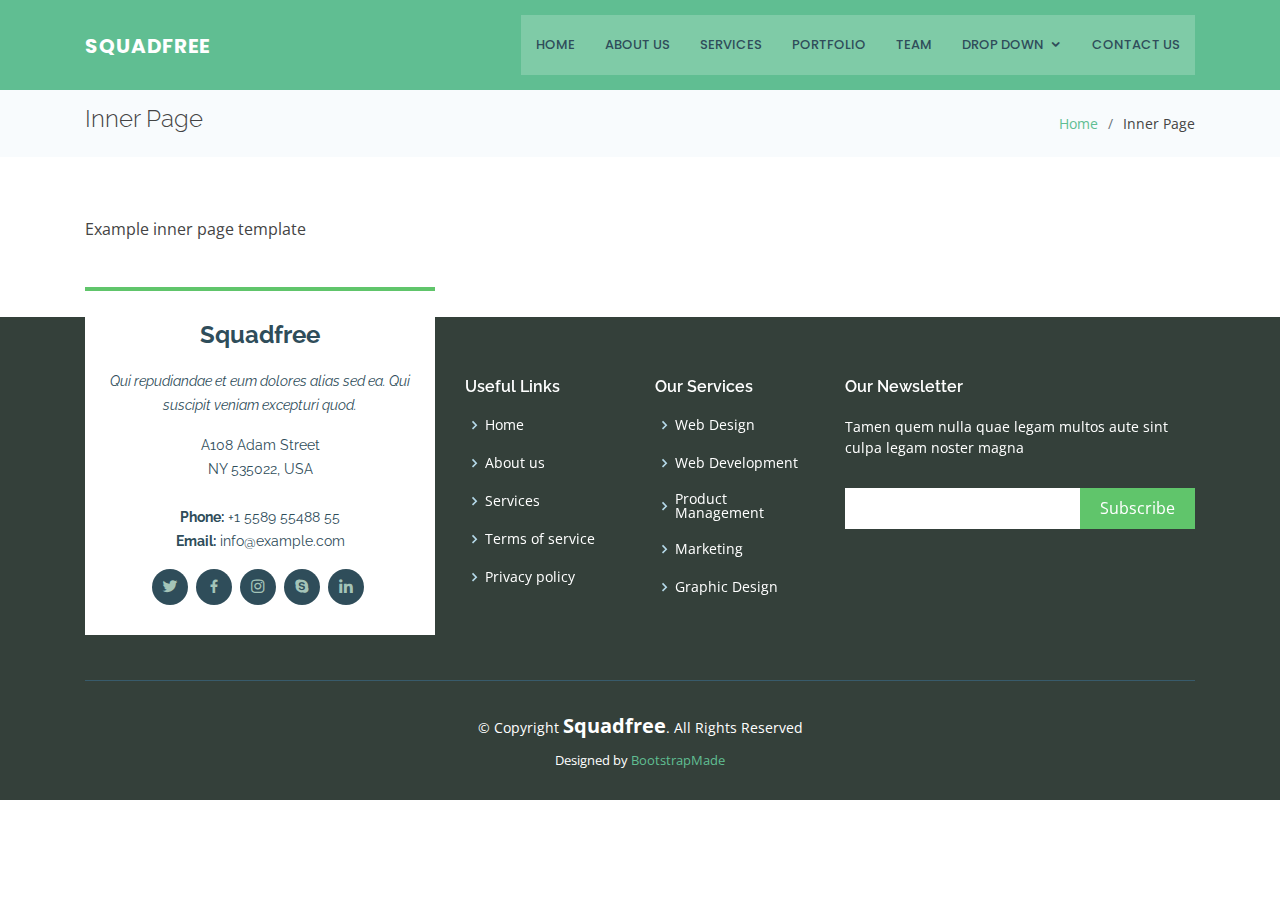
<file: inner-page.html>
<!DOCTYPE html>
<html lang="en">

<head>
  <meta charset="utf-8">
  <meta content="width=device-width, initial-scale=1.0" name="viewport">

  <title>Inner Page - Squadfree Bootstrap Template</title>
  <meta content="" name="description">
  <meta content="" name="keywords">

  <!-- Favicons -->
  <link href="assets/img/favicon.png" rel="icon">
  <link href="assets/img/apple-touch-icon.png" rel="apple-touch-icon">

  <!-- Google Fonts -->
  <link href="https://fonts.googleapis.com/css?family=Open+Sans:300,300i,400,400i,600,600i,700,700i|Raleway:300,300i,400,400i,500,500i,600,600i,700,700i|Poppins:300,300i,400,400i,500,500i,600,600i,700,700i" rel="stylesheet">

  <!-- Vendor CSS Files -->
  <link href="assets/vendor/bootstrap/css/bootstrap.min.css" rel="stylesheet">
  <link href="assets/vendor/icofont/icofont.min.css" rel="stylesheet">
  <link href="assets/vendor/boxicons/css/boxicons.min.css" rel="stylesheet">
  <link href="assets/vendor/venobox/venobox.css" rel="stylesheet">
  <link href="assets/vendor/owl.carousel/assets/owl.carousel.min.css" rel="stylesheet">
  <link href="assets/vendor/aos/aos.css" rel="stylesheet">

  <!-- Template Main CSS File -->
  <link href="assets/css/style.css" rel="stylesheet">

  <!-- =======================================================
  * Template Name: Squadfree - v2.3.0
  * Template URL: https://bootstrapmade.com/squadfree-free-bootstrap-template-creative/
  * Author: BootstrapMade.com
  * License: https://bootstrapmade.com/license/
  ======================================================== -->
</head>

<body>

  <!-- ======= Header ======= -->
  <header id="header" class="fixed-top ">
    <div class="container d-flex align-items-center">

      <div class="logo mr-auto">
        <h1 class="text-light"><a href="index.html"><span>Squadfree</span></a></h1>
        <!-- Uncomment below if you prefer to use an image logo -->
        <!-- <a href="index.html"><img src="assets/img/logo.png" alt="" class="img-fluid"></a>-->
      </div>

      <nav class="nav-menu d-none d-lg-block">
        <ul>
          <li><a href="index.html">Home</a></li>
          <li><a href="#about">About Us</a></li>
          <li><a href="#services">Services</a></li>
          <li><a href="#portfolio">Portfolio</a></li>
          <li><a href="#team">Team</a></li>
          <li class="drop-down"><a href="">Drop Down</a>
            <ul>
              <li><a href="#">Drop Down 1</a></li>
              <li class="drop-down"><a href="#">Drop Down 2</a>
                <ul>
                  <li><a href="#">Deep Drop Down 1</a></li>
                  <li><a href="#">Deep Drop Down 2</a></li>
                  <li><a href="#">Deep Drop Down 3</a></li>
                  <li><a href="#">Deep Drop Down 4</a></li>
                  <li><a href="#">Deep Drop Down 5</a></li>
                </ul>
              </li>
              <li><a href="#">Drop Down 3</a></li>
              <li><a href="#">Drop Down 4</a></li>
              <li><a href="#">Drop Down 5</a></li>
            </ul>
          </li>
          <li><a href="#contact">Contact Us</a></li>

        </ul>
      </nav><!-- .nav-menu -->

    </div>
  </header><!-- End Header -->

  <main id="main">

    <!-- ======= Breadcrumbs Section ======= -->
    <section class="breadcrumbs">
      <div class="container">

        <div class="d-flex justify-content-between align-items-center">
          <h2>Inner Page</h2>
          <ol>
            <li><a href="index.html">Home</a></li>
            <li>Inner Page</li>
          </ol>
        </div>

      </div>
    </section><!-- End Breadcrumbs Section -->

    <section class="inner-page">
      <div class="container">
        <p>
          Example inner page template
        </p>
      </div>
    </section>

  </main><!-- End #main -->

  <!-- ======= Footer ======= -->
  <footer id="footer">
    <div class="footer-top">
      <div class="container">
        <div class="row">

          <div class="col-lg-4 col-md-6">
            <div class="footer-info" data-aos="fade-up" data-aos-delay="50">
              <h3>Squadfree</h3>
              <p class="pb-3"><em>Qui repudiandae et eum dolores alias sed ea. Qui suscipit veniam excepturi quod.</em></p>
              <p>
                A108 Adam Street <br>
                NY 535022, USA<br><br>
                <strong>Phone:</strong> +1 5589 55488 55<br>
                <strong>Email:</strong> info@example.com<br>
              </p>
              <div class="social-links mt-3">
                <a href="#" class="twitter"><i class="bx bxl-twitter"></i></a>
                <a href="#" class="facebook"><i class="bx bxl-facebook"></i></a>
                <a href="#" class="instagram"><i class="bx bxl-instagram"></i></a>
                <a href="#" class="google-plus"><i class="bx bxl-skype"></i></a>
                <a href="#" class="linkedin"><i class="bx bxl-linkedin"></i></a>
              </div>
            </div>
          </div>

          <div class="col-lg-2 col-md-6 footer-links" data-aos="fade-up" data-aos-delay="150">
            <h4>Useful Links</h4>
            <ul>
              <li><i class="bx bx-chevron-right"></i> <a href="#">Home</a></li>
              <li><i class="bx bx-chevron-right"></i> <a href="#">About us</a></li>
              <li><i class="bx bx-chevron-right"></i> <a href="#">Services</a></li>
              <li><i class="bx bx-chevron-right"></i> <a href="#">Terms of service</a></li>
              <li><i class="bx bx-chevron-right"></i> <a href="#">Privacy policy</a></li>
            </ul>
          </div>

          <div class="col-lg-2 col-md-6 footer-links" data-aos="fade-up" data-aos-delay="250">
            <h4>Our Services</h4>
            <ul>
              <li><i class="bx bx-chevron-right"></i> <a href="#">Web Design</a></li>
              <li><i class="bx bx-chevron-right"></i> <a href="#">Web Development</a></li>
              <li><i class="bx bx-chevron-right"></i> <a href="#">Product Management</a></li>
              <li><i class="bx bx-chevron-right"></i> <a href="#">Marketing</a></li>
              <li><i class="bx bx-chevron-right"></i> <a href="#">Graphic Design</a></li>
            </ul>
          </div>

          <div class="col-lg-4 col-md-6 footer-newsletter" data-aos="fade-up" data-aos-delay="350">
            <h4>Our Newsletter</h4>
            <p>Tamen quem nulla quae legam multos aute sint culpa legam noster magna</p>
            <form action="" method="post">
              <input type="email" name="email"><input type="submit" value="Subscribe">
            </form>

          </div>

        </div>
      </div>
    </div>

    <div class="container">
      <div class="copyright">
        &copy; Copyright <strong><span>Squadfree</span></strong>. All Rights Reserved
      </div>
      <div class="credits">
        <!-- All the links in the footer should remain intact. -->
        <!-- You can delete the links only if you purchased the pro version. -->
        <!-- Licensing information: https://bootstrapmade.com/license/ -->
        <!-- Purchase the pro version with working PHP/AJAX contact form: https://bootstrapmade.com/squadfree-free-bootstrap-template-creative/ -->
        Designed by <a href="https://bootstrapmade.com/">BootstrapMade</a>
      </div>
    </div>
  </footer><!-- End Footer -->

  <a href="#" class="back-to-top"><i class="icofont-simple-up"></i></a>

  <!-- Vendor JS Files -->
  <script src="assets/vendor/jquery/jquery.min.js"></script>
  <script src="assets/vendor/bootstrap/js/bootstrap.bundle.min.js"></script>
  <script src="assets/vendor/jquery.easing/jquery.easing.min.js"></script>
  <script src="assets/vendor/php-email-form/validate.js"></script>
  <script src="assets/vendor/waypoints/jquery.waypoints.min.js"></script>
  <script src="assets/vendor/counterup/counterup.min.js"></script>
  <script src="assets/vendor/isotope-layout/isotope.pkgd.min.js"></script>
  <script src="assets/vendor/venobox/venobox.min.js"></script>
  <script src="assets/vendor/owl.carousel/owl.carousel.min.js"></script>
  <script src="assets/vendor/aos/aos.js"></script>

  <!-- Template Main JS File -->
  <script src="assets/js/main.js"></script>

</body>

</html>
</file>
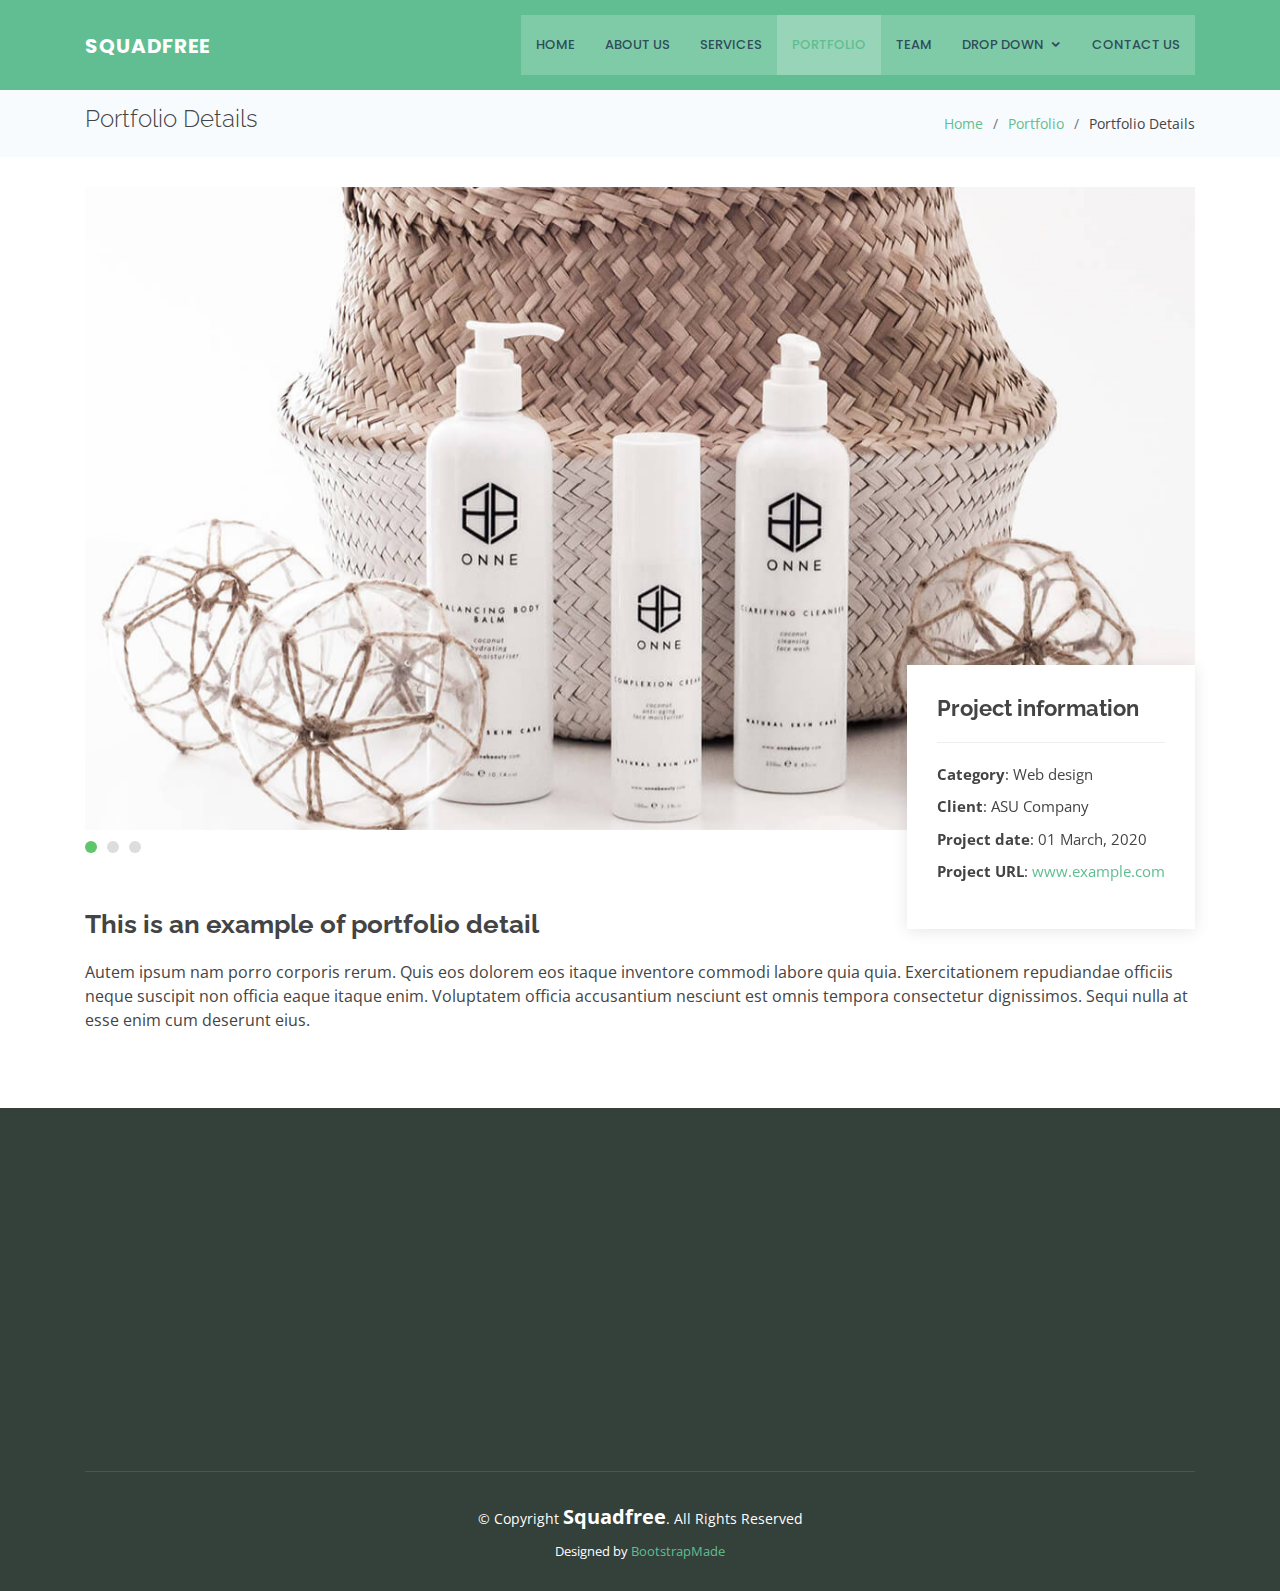
<file: portfolio-details.html>
<!DOCTYPE html>
<html lang="en">

<head>
  <meta charset="utf-8">
  <meta content="width=device-width, initial-scale=1.0" name="viewport">

  <title>Portfolio Details - Squadfree Bootstrap Template</title>
  <meta content="" name="description">
  <meta content="" name="keywords">

  <!-- Favicons -->
  <link href="assets/img/favicon.png" rel="icon">
  <link href="assets/img/apple-touch-icon.png" rel="apple-touch-icon">

  <!-- Google Fonts -->
  <link href="https://fonts.googleapis.com/css?family=Open+Sans:300,300i,400,400i,600,600i,700,700i|Raleway:300,300i,400,400i,500,500i,600,600i,700,700i|Poppins:300,300i,400,400i,500,500i,600,600i,700,700i" rel="stylesheet">

  <!-- Vendor CSS Files -->
  <link href="assets/vendor/bootstrap/css/bootstrap.min.css" rel="stylesheet">
  <link href="assets/vendor/icofont/icofont.min.css" rel="stylesheet">
  <link href="assets/vendor/boxicons/css/boxicons.min.css" rel="stylesheet">
  <link href="assets/vendor/venobox/venobox.css" rel="stylesheet">
  <link href="assets/vendor/owl.carousel/assets/owl.carousel.min.css" rel="stylesheet">
  <link href="assets/vendor/aos/aos.css" rel="stylesheet">

  <!-- Template Main CSS File -->
  <link href="assets/css/style.css" rel="stylesheet">

  <!-- =======================================================
  * Template Name: Squadfree - v2.3.0
  * Template URL: https://bootstrapmade.com/squadfree-free-bootstrap-template-creative/
  * Author: BootstrapMade.com
  * License: https://bootstrapmade.com/license/
  ======================================================== -->
</head>

<body>

  <!-- ======= Header ======= -->
  <header id="header" class="fixed-top ">
    <div class="container d-flex align-items-center">

      <div class="logo mr-auto">
        <h1 class="text-light"><a href="index.html"><span>Squadfree</span></a></h1>
        <!-- Uncomment below if you prefer to use an image logo -->
        <!-- <a href="index.html"><img src="assets/img/logo.png" alt="" class="img-fluid"></a>-->
      </div>

      <nav class="nav-menu d-none d-lg-block">
        <ul>
          <li><a href="index.html">Home</a></li>
          <li><a href="#about">About Us</a></li>
          <li><a href="#services">Services</a></li>
          <li class="active"><a href="#portfolio">Portfolio</a></li>
          <li><a href="#team">Team</a></li>
          <li class="drop-down"><a href="">Drop Down</a>
            <ul>
              <li><a href="#">Drop Down 1</a></li>
              <li class="drop-down"><a href="#">Drop Down 2</a>
                <ul>
                  <li><a href="#">Deep Drop Down 1</a></li>
                  <li><a href="#">Deep Drop Down 2</a></li>
                  <li><a href="#">Deep Drop Down 3</a></li>
                  <li><a href="#">Deep Drop Down 4</a></li>
                  <li><a href="#">Deep Drop Down 5</a></li>
                </ul>
              </li>
              <li><a href="#">Drop Down 3</a></li>
              <li><a href="#">Drop Down 4</a></li>
              <li><a href="#">Drop Down 5</a></li>
            </ul>
          </li>
          <li><a href="#contact">Contact Us</a></li>

        </ul>
      </nav><!-- .nav-menu -->

    </div>
  </header><!-- End Header -->

  <main id="main">

    <!-- ======= Breadcrumbs Section ======= -->
    <section class="breadcrumbs">
      <div class="container">

        <div class="d-flex justify-content-between align-items-center">
          <h2>Portfolio Details</h2>
          <ol>
            <li><a href="index.html">Home</a></li>
            <li><a href="portfolio.html">Portfolio</a></li>
            <li>Portfolio Details</li>
          </ol>
        </div>

      </div>
    </section><!-- Breadcrumbs Section -->

    <!-- ======= Portfolio Details Section ======= -->
    <section class="portfolio-details">
      <div class="container">

        <div class="portfolio-details-container">

          <div class="owl-carousel portfolio-details-carousel">
            <img src="assets/img/portfolio/portfolio-details-1.jpg" class="img-fluid" alt="">
            <img src="assets/img/portfolio/portfolio-details-2.jpg" class="img-fluid" alt="">
            <img src="assets/img/portfolio/portfolio-details-3.jpg" class="img-fluid" alt="">
          </div>

          <div class="portfolio-info">
            <h3>Project information</h3>
            <ul>
              <li><strong>Category</strong>: Web design</li>
              <li><strong>Client</strong>: ASU Company</li>
              <li><strong>Project date</strong>: 01 March, 2020</li>
              <li><strong>Project URL</strong>: <a href="#">www.example.com</a></li>
            </ul>
          </div>

        </div>

        <div class="portfolio-description">
          <h2>This is an example of portfolio detail</h2>
          <p>
            Autem ipsum nam porro corporis rerum. Quis eos dolorem eos itaque inventore commodi labore quia quia. Exercitationem repudiandae officiis neque suscipit non officia eaque itaque enim. Voluptatem officia accusantium nesciunt est omnis tempora consectetur dignissimos. Sequi nulla at esse enim cum deserunt eius.
          </p>
        </div>
      </div>
    </section><!-- End Portfolio Details Section -->

  </main><!-- End #main -->

  <!-- ======= Footer ======= -->
  <footer id="footer">
    <div class="footer-top">
      <div class="container">
        <div class="row">

          <div class="col-lg-4 col-md-6">
            <div class="footer-info" data-aos="fade-up" data-aos-delay="50">
              <h3>Squadfree</h3>
              <p class="pb-3"><em>Qui repudiandae et eum dolores alias sed ea. Qui suscipit veniam excepturi quod.</em></p>
              <p>
                A108 Adam Street <br>
                NY 535022, USA<br><br>
                <strong>Phone:</strong> +1 5589 55488 55<br>
                <strong>Email:</strong> info@example.com<br>
              </p>
              <div class="social-links mt-3">
                <a href="#" class="twitter"><i class="bx bxl-twitter"></i></a>
                <a href="#" class="facebook"><i class="bx bxl-facebook"></i></a>
                <a href="#" class="instagram"><i class="bx bxl-instagram"></i></a>
                <a href="#" class="google-plus"><i class="bx bxl-skype"></i></a>
                <a href="#" class="linkedin"><i class="bx bxl-linkedin"></i></a>
              </div>
            </div>
          </div>

          <div class="col-lg-2 col-md-6 footer-links" data-aos="fade-up" data-aos-delay="150">
            <h4>Useful Links</h4>
            <ul>
              <li><i class="bx bx-chevron-right"></i> <a href="#">Home</a></li>
              <li><i class="bx bx-chevron-right"></i> <a href="#">About us</a></li>
              <li><i class="bx bx-chevron-right"></i> <a href="#">Services</a></li>
              <li><i class="bx bx-chevron-right"></i> <a href="#">Terms of service</a></li>
              <li><i class="bx bx-chevron-right"></i> <a href="#">Privacy policy</a></li>
            </ul>
          </div>

          <div class="col-lg-2 col-md-6 footer-links" data-aos="fade-up" data-aos-delay="250">
            <h4>Our Services</h4>
            <ul>
              <li><i class="bx bx-chevron-right"></i> <a href="#">Web Design</a></li>
              <li><i class="bx bx-chevron-right"></i> <a href="#">Web Development</a></li>
              <li><i class="bx bx-chevron-right"></i> <a href="#">Product Management</a></li>
              <li><i class="bx bx-chevron-right"></i> <a href="#">Marketing</a></li>
              <li><i class="bx bx-chevron-right"></i> <a href="#">Graphic Design</a></li>
            </ul>
          </div>

          <div class="col-lg-4 col-md-6 footer-newsletter" data-aos="fade-up" data-aos-delay="350">
            <h4>Our Newsletter</h4>
            <p>Tamen quem nulla quae legam multos aute sint culpa legam noster magna</p>
            <form action="" method="post">
              <input type="email" name="email"><input type="submit" value="Subscribe">
            </form>

          </div>

        </div>
      </div>
    </div>

    <div class="container">
      <div class="copyright">
        &copy; Copyright <strong><span>Squadfree</span></strong>. All Rights Reserved
      </div>
      <div class="credits">
        <!-- All the links in the footer should remain intact. -->
        <!-- You can delete the links only if you purchased the pro version. -->
        <!-- Licensing information: https://bootstrapmade.com/license/ -->
        <!-- Purchase the pro version with working PHP/AJAX contact form: https://bootstrapmade.com/squadfree-free-bootstrap-template-creative/ -->
        Designed by <a href="https://bootstrapmade.com/">BootstrapMade</a>
      </div>
    </div>
  </footer><!-- End Footer -->

  <a href="#" class="back-to-top"><i class="icofont-simple-up"></i></a>

  <!-- Vendor JS Files -->
  <script src="assets/vendor/jquery/jquery.min.js"></script>
  <script src="assets/vendor/bootstrap/js/bootstrap.bundle.min.js"></script>
  <script src="assets/vendor/jquery.easing/jquery.easing.min.js"></script>
  <script src="assets/vendor/php-email-form/validate.js"></script>
  <script src="assets/vendor/waypoints/jquery.waypoints.min.js"></script>
  <script src="assets/vendor/counterup/counterup.min.js"></script>
  <script src="assets/vendor/isotope-layout/isotope.pkgd.min.js"></script>
  <script src="assets/vendor/venobox/venobox.min.js"></script>
  <script src="assets/vendor/owl.carousel/owl.carousel.min.js"></script>
  <script src="assets/vendor/aos/aos.js"></script>

  <!-- Template Main JS File -->
  <script src="assets/js/main.js"></script>

</body>

</html>
</file>
<file: assets/vendor/venobox/venobox.css>
/* ------ venobox.css --------*/
.vbox-overlay *, .vbox-overlay *:before, .vbox-overlay *:after{
    -webkit-backface-visibility: hidden;
    -webkit-box-sizing:border-box;
    -moz-box-sizing:border-box;
    box-sizing:border-box;
}
.vbox-overlay * { 
    -webkit-backface-visibility: visible;
    backface-visibility: visible;
}
.vbox-overlay{
    display: -webkit-flex;
    display: flex;
    -webkit-flex-direction: column;
    flex-direction: column;
    -webkit-justify-content: center;
    justify-content: center;
    -webkit-align-items: center;
    align-items: center;
    position: fixed;
    left: 0;
    top: 0;
    bottom: 0;
    right: 0;
    z-index: 999999;
}

/* ----- navigation ----- */
.vbox-title{
    width: 100%;
    height: 40px;
    float: left;
    text-align: center;
    line-height: 28px;
    font-size: 12px;
    padding: 6px 50px;
    overflow: hidden;
    position: fixed;
    display: none;
    left: 0;
    z-index: 89;
}
.vbox-close{
    cursor: pointer;
    position: fixed;
    top: -1px;
    right: 0;
    width: 50px;
    height: 40px;
    padding: 6px;
    display: block;
    background-position:10px center;
    overflow: hidden;
    font-size: 24px;
    line-height: 1;
    text-align: center;
    z-index: 99;
}
.vbox-left{
    cursor: pointer;
    position: fixed;
    left: 0;
    height: 40px;
    overflow: hidden;
    line-height: 28px;
    font-size: 12px;
    z-index: 99;
    display: flex;
    align-items:center;
}
.vbox-num{
    display: inline-block;
    margin: 6px 0 6px 15px;
}
/* ----- Social share ----- */
.vbox-share{
    line-height: 28px;
    font-size: 12px;
    overflow: hidden;
    position: fixed;
    left: 0;
    z-index: 98;
    display: flex;
    align-items:center;
    justify-content: center;
    width: 100%;
    text-align: center;
}
.vbox-share svg{
    max-height: 28px;
    width: 28px;
    z-index: 10;
    margin-left: 12px;
    margin-top: 6px;
    margin-bottom: 6px;
    vertical-align: middle;
}


/* ----- navigation ARROWS ----- */
.vbox-next, .vbox-prev{
    position: fixed;
    top: 50%;
    margin-top: -15px;
    overflow: hidden;
    cursor: pointer;
    display: block;
    width: 45px;
    height: 45px;
    z-index: 99;
}
.vbox-next span, .vbox-prev span{
    position: relative;
    width: 20px;
    height: 20px;
    border: 2px solid transparent;
    border-top-color: #B6B6B6;
    border-right-color: #B6B6B6;
    text-indent: -100px;
    position: absolute;
    top: 8px;
    display: block;
}
.vbox-prev{
    left: 15px;
}
.vbox-next{
    right: 15px;
}
.vbox-prev span{
    left: 10px;
    -ms-transform: rotate(-135deg);
    -webkit-transform: rotate(-135deg);
    transform: rotate(-135deg);
}
.vbox-next span{
    -ms-transform: rotate(45deg);
    -webkit-transform: rotate(45deg);
    transform: rotate(45deg);
    right: 10px;
}
/* ------- inline window ------ */
.vbox-inline{
    width: 420px;
    height: 315px;
    height: 70vh;
    padding: 10px;
    background: #fff;
    margin: 0 auto;
    overflow: auto;
    text-align: left;
}
/* ------- Video & iFrames window ------ */
.venoframe{
    max-width: 100%;
    width: 100%;
    border: none;
    width: 100%;
    height: 260px;
    height: 70vh;
}
.venoframe.vbvid{
    height: 260px;
}
@media (min-width: 768px) {
    .venoframe, .vbox-inline{
        width: 90%;
        height: 360px;
        height: 70vh;
    }
    .venoframe.vbvid{
        width: 640px;
        height: 360px;
    }
}
@media (min-width: 992px) {
    .venoframe, .vbox-inline{
        max-width: 1200px;
        width: 80%;
        height: 540px;
        height: 70vh;
    }
    .venoframe.vbvid{
        width: 960px;
        height: 540px;
    }
}
/* 
Please do NOT edit this part! 
or at least read this note: http://i.imgur.com/7C0ws9e.gif
*/
.vbox-open{
    overflow: hidden;
}
.vbox-container{
    position: absolute;
    left: 0;
    right: 0;
    top: 0;
    bottom: 0;
    overflow-x: hidden;
    overflow-y: scroll;
    overflow-scrolling: touch;
    -webkit-overflow-scrolling: touch;
    z-index: 20;
    max-height: 100%;

}

.vbox-content{
    text-align: center;
    float: left;
    width: 100%;
    position: relative;
    overflow: hidden;
    padding: 20px 4%;
}
.vbox-container img{
    max-width: 100%;
    height: auto;
}
.vbox-figlio{
    box-shadow: 0 0 12px rgba(0,0,0,0.19), 0 6px 6px rgba(0,0,0,0.23);
    max-width: 100%;
    text-align: initial;
}
img.vbox-figlio{
    -webkit-user-select: none;
-khtml-user-select: none;
-moz-user-select: none;
-o-user-select: none;
user-select: none;
}
.vbox-content.swipe-left{
    margin-left: -200px !important;
}
.vbox-content.swipe-right{
    margin-left: 200px !important;
}
.vbox-animated{
    webkit-transition: margin 300ms ease-out;
    transition: margin 300ms ease-out;
}

/* ---------- preloader ----------
 * SPINKIT 
 * http://tobiasahlin.com/spinkit/
-------------------------------- */
.sk-double-bounce,.sk-rotating-plane{width:40px;height:40px;margin:40px auto}.sk-rotating-plane{background-color:#333;-webkit-animation:sk-rotatePlane 1.2s infinite ease-in-out;animation:sk-rotatePlane 1.2s infinite ease-in-out}@-webkit-keyframes sk-rotatePlane{0%{-webkit-transform:perspective(120px) rotateX(0) rotateY(0);transform:perspective(120px) rotateX(0) rotateY(0)}50%{-webkit-transform:perspective(120px) rotateX(-180.1deg) rotateY(0);transform:perspective(120px) rotateX(-180.1deg) rotateY(0)}100%{-webkit-transform:perspective(120px) rotateX(-180deg) rotateY(-179.9deg);transform:perspective(120px) rotateX(-180deg) rotateY(-179.9deg)}}@keyframes sk-rotatePlane{0%{-webkit-transform:perspective(120px) rotateX(0) rotateY(0);transform:perspective(120px) rotateX(0) rotateY(0)}50%{-webkit-transform:perspective(120px) rotateX(-180.1deg) rotateY(0);transform:perspective(120px) rotateX(-180.1deg) rotateY(0)}100%{-webkit-transform:perspective(120px) rotateX(-180deg) rotateY(-179.9deg);transform:perspective(120px) rotateX(-180deg) rotateY(-179.9deg)}}.sk-double-bounce{position:relative}.sk-double-bounce .sk-child{width:100%;height:100%;border-radius:50%;background-color:#333;opacity:.6;position:absolute;top:0;left:0;-webkit-animation:sk-doubleBounce 2s infinite ease-in-out;animation:sk-doubleBounce 2s infinite ease-in-out}.sk-chasing-dots .sk-child,.sk-spinner-pulse,.sk-three-bounce .sk-child{background-color:#333;border-radius:100%}.sk-double-bounce .sk-double-bounce2{-webkit-animation-delay:-1s;animation-delay:-1s}@-webkit-keyframes sk-doubleBounce{0%,100%{-webkit-transform:scale(0);transform:scale(0)}50%{-webkit-transform:scale(1);transform:scale(1)}}@keyframes sk-doubleBounce{0%,100%{-webkit-transform:scale(0);transform:scale(0)}50%{-webkit-transform:scale(1);transform:scale(1)}}.sk-wave{margin:40px auto;width:50px;height:40px;text-align:center;font-size:10px}.sk-wave .sk-rect{background-color:#333;height:100%;width:6px;display:inline-block;-webkit-animation:sk-waveStretchDelay 1.2s infinite ease-in-out;animation:sk-waveStretchDelay 1.2s infinite ease-in-out}.sk-wave .sk-rect1{-webkit-animation-delay:-1.2s;animation-delay:-1.2s}.sk-wave .sk-rect2{-webkit-animation-delay:-1.1s;animation-delay:-1.1s}.sk-wave .sk-rect3{-webkit-animation-delay:-1s;animation-delay:-1s}.sk-wave .sk-rect4{-webkit-animation-delay:-.9s;animation-delay:-.9s}.sk-wave .sk-rect5{-webkit-animation-delay:-.8s;animation-delay:-.8s}@-webkit-keyframes sk-waveStretchDelay{0%,100%,40%{-webkit-transform:scaleY(.4);transform:scaleY(.4)}20%{-webkit-transform:scaleY(1);transform:scaleY(1)}}@keyframes sk-waveStretchDelay{0%,100%,40%{-webkit-transform:scaleY(.4);transform:scaleY(.4)}20%{-webkit-transform:scaleY(1);transform:scaleY(1)}}.sk-wandering-cubes{margin:40px auto;width:40px;height:40px;position:relative}.sk-wandering-cubes .sk-cube{background-color:#333;width:10px;height:10px;position:absolute;top:0;left:0;-webkit-animation:sk-wanderingCube 1.8s ease-in-out -1.8s infinite both;animation:sk-wanderingCube 1.8s ease-in-out -1.8s infinite both}.sk-chasing-dots,.sk-spinner-pulse{width:40px;height:40px;margin:40px auto}.sk-wandering-cubes .sk-cube2{-webkit-animation-delay:-.9s;animation-delay:-.9s}@-webkit-keyframes sk-wanderingCube{0%{-webkit-transform:rotate(0);transform:rotate(0)}25%{-webkit-transform:translateX(30px) rotate(-90deg) scale(.5);transform:translateX(30px) rotate(-90deg) scale(.5)}50%{-webkit-transform:translateX(30px) translateY(30px) rotate(-179deg);transform:translateX(30px) translateY(30px) rotate(-179deg)}50.1%{-webkit-transform:translateX(30px) translateY(30px) rotate(-180deg);transform:translateX(30px) translateY(30px) rotate(-180deg)}75%{-webkit-transform:translateX(0) translateY(30px) rotate(-270deg) scale(.5);transform:translateX(0) translateY(30px) rotate(-270deg) scale(.5)}100%{-webkit-transform:rotate(-360deg);transform:rotate(-360deg)}}@keyframes sk-wanderingCube{0%{-webkit-transform:rotate(0);transform:rotate(0)}25%{-webkit-transform:translateX(30px) rotate(-90deg) scale(.5);transform:translateX(30px) rotate(-90deg) scale(.5)}50%{-webkit-transform:translateX(30px) translateY(30px) rotate(-179deg);transform:translateX(30px) translateY(30px) rotate(-179deg)}50.1%{-webkit-transform:translateX(30px) translateY(30px) rotate(-180deg);transform:translateX(30px) translateY(30px) rotate(-180deg)}75%{-webkit-transform:translateX(0) translateY(30px) rotate(-270deg) scale(.5);transform:translateX(0) translateY(30px) rotate(-270deg) scale(.5)}100%{-webkit-transform:rotate(-360deg);transform:rotate(-360deg)}}.sk-spinner-pulse{-webkit-animation:sk-pulseScaleOut 1s infinite ease-in-out;animation:sk-pulseScaleOut 1s infinite ease-in-out}@-webkit-keyframes sk-pulseScaleOut{0%{-webkit-transform:scale(0);transform:scale(0)}100%{-webkit-transform:scale(1);transform:scale(1);opacity:0}}@keyframes sk-pulseScaleOut{0%{-webkit-transform:scale(0);transform:scale(0)}100%{-webkit-transform:scale(1);transform:scale(1);opacity:0}}.sk-chasing-dots{position:relative;text-align:center;-webkit-animation:sk-chasingDotsRotate 2s infinite linear;animation:sk-chasingDotsRotate 2s infinite linear}.sk-chasing-dots .sk-child{width:60%;height:60%;display:inline-block;position:absolute;top:0;-webkit-animation:sk-chasingDotsBounce 2s infinite ease-in-out;animation:sk-chasingDotsBounce 2s infinite ease-in-out}.sk-chasing-dots .sk-dot2{top:auto;bottom:0;-webkit-animation-delay:-1s;animation-delay:-1s}@-webkit-keyframes sk-chasingDotsRotate{100%{-webkit-transform:rotate(360deg);transform:rotate(360deg)}}@keyframes sk-chasingDotsRotate{100%{-webkit-transform:rotate(360deg);transform:rotate(360deg)}}@-webkit-keyframes sk-chasingDotsBounce{0%,100%{-webkit-transform:scale(0);transform:scale(0)}50%{-webkit-transform:scale(1);transform:scale(1)}}@keyframes sk-chasingDotsBounce{0%,100%{-webkit-transform:scale(0);transform:scale(0)}50%{-webkit-transform:scale(1);transform:scale(1)}}.sk-three-bounce{margin:40px auto;width:80px;text-align:center}.sk-three-bounce .sk-child{width:20px;height:20px;display:inline-block;-webkit-animation:sk-three-bounce 1.4s ease-in-out 0s infinite both;animation:sk-three-bounce 1.4s ease-in-out 0s infinite both}.sk-circle .sk-child:before,.sk-fading-circle .sk-circle:before{display:block;border-radius:100%;content:'';background-color:#333}.sk-three-bounce .sk-bounce1{-webkit-animation-delay:-.32s;animation-delay:-.32s}.sk-three-bounce .sk-bounce2{-webkit-animation-delay:-.16s;animation-delay:-.16s}@-webkit-keyframes sk-three-bounce{0%,100%,80%{-webkit-transform:scale(0);transform:scale(0)}40%{-webkit-transform:scale(1);transform:scale(1)}}@keyframes sk-three-bounce{0%,100%,80%{-webkit-transform:scale(0);transform:scale(0)}40%{-webkit-transform:scale(1);transform:scale(1)}}.sk-circle{margin:40px auto;width:40px;height:40px;position:relative}.sk-circle .sk-child{width:100%;height:100%;position:absolute;left:0;top:0}.sk-circle .sk-child:before{margin:0 auto;width:15%;height:15%;-webkit-animation:sk-circleBounceDelay 1.2s infinite ease-in-out both;animation:sk-circleBounceDelay 1.2s infinite ease-in-out both}.sk-circle .sk-circle2{-webkit-transform:rotate(30deg);-ms-transform:rotate(30deg);transform:rotate(30deg)}.sk-circle .sk-circle3{-webkit-transform:rotate(60deg);-ms-transform:rotate(60deg);transform:rotate(60deg)}.sk-circle .sk-circle4{-webkit-transform:rotate(90deg);-ms-transform:rotate(90deg);transform:rotate(90deg)}.sk-circle .sk-circle5{-webkit-transform:rotate(120deg);-ms-transform:rotate(120deg);transform:rotate(120deg)}.sk-circle .sk-circle6{-webkit-transform:rotate(150deg);-ms-transform:rotate(150deg);transform:rotate(150deg)}.sk-circle .sk-circle7{-webkit-transform:rotate(180deg);-ms-transform:rotate(180deg);transform:rotate(180deg)}.sk-circle .sk-circle8{-webkit-transform:rotate(210deg);-ms-transform:rotate(210deg);transform:rotate(210deg)}.sk-circle .sk-circle9{-webkit-transform:rotate(240deg);-ms-transform:rotate(240deg);transform:rotate(240deg)}.sk-circle .sk-circle10{-webkit-transform:rotate(270deg);-ms-transform:rotate(270deg);transform:rotate(270deg)}.sk-circle .sk-circle11{-webkit-transform:rotate(300deg);-ms-transform:rotate(300deg);transform:rotate(300deg)}.sk-circle .sk-circle12{-webkit-transform:rotate(330deg);-ms-transform:rotate(330deg);transform:rotate(330deg)}.sk-circle .sk-circle2:before{-webkit-animation-delay:-1.1s;animation-delay:-1.1s}.sk-circle .sk-circle3:before{-webkit-animation-delay:-1s;animation-delay:-1s}.sk-circle .sk-circle4:before{-webkit-animation-delay:-.9s;animation-delay:-.9s}.sk-circle .sk-circle5:before{-webkit-animation-delay:-.8s;animation-delay:-.8s}.sk-circle .sk-circle6:before{-webkit-animation-delay:-.7s;animation-delay:-.7s}.sk-circle .sk-circle7:before{-webkit-animation-delay:-.6s;animation-delay:-.6s}.sk-circle .sk-circle8:before{-webkit-animation-delay:-.5s;animation-delay:-.5s}.sk-circle .sk-circle9:before{-webkit-animation-delay:-.4s;animation-delay:-.4s}.sk-circle .sk-circle10:before{-webkit-animation-delay:-.3s;animation-delay:-.3s}.sk-circle .sk-circle11:before{-webkit-animation-delay:-.2s;animation-delay:-.2s}.sk-circle .sk-circle12:before{-webkit-animation-delay:-.1s;animation-delay:-.1s}@-webkit-keyframes sk-circleBounceDelay{0%,100%,80%{-webkit-transform:scale(0);transform:scale(0)}40%{-webkit-transform:scale(1);transform:scale(1)}}@keyframes sk-circleBounceDelay{0%,100%,80%{-webkit-transform:scale(0);transform:scale(0)}40%{-webkit-transform:scale(1);transform:scale(1)}}.sk-cube-grid{width:40px;height:40px;margin:40px auto}.sk-cube-grid .sk-cube{width:33.33%;height:33.33%;background-color:#333;float:left;-webkit-animation:sk-cubeGridScaleDelay 1.3s infinite ease-in-out;animation:sk-cubeGridScaleDelay 1.3s infinite ease-in-out}.sk-cube-grid .sk-cube1{-webkit-animation-delay:.2s;animation-delay:.2s}.sk-cube-grid .sk-cube2{-webkit-animation-delay:.3s;animation-delay:.3s}.sk-cube-grid .sk-cube3{-webkit-animation-delay:.4s;animation-delay:.4s}.sk-cube-grid .sk-cube4{-webkit-animation-delay:.1s;animation-delay:.1s}.sk-cube-grid .sk-cube5{-webkit-animation-delay:.2s;animation-delay:.2s}.sk-cube-grid .sk-cube6{-webkit-animation-delay:.3s;animation-delay:.3s}.sk-cube-grid .sk-cube7{-webkit-animation-delay:0ms;animation-delay:0ms}.sk-cube-grid .sk-cube8{-webkit-animation-delay:.1s;animation-delay:.1s}.sk-cube-grid .sk-cube9{-webkit-animation-delay:.2s;animation-delay:.2s}@-webkit-keyframes sk-cubeGridScaleDelay{0%,100%,70%{-webkit-transform:scale3D(1,1,1);transform:scale3D(1,1,1)}35%{-webkit-transform:scale3D(0,0,1);transform:scale3D(0,0,1)}}@keyframes sk-cubeGridScaleDelay{0%,100%,70%{-webkit-transform:scale3D(1,1,1);transform:scale3D(1,1,1)}35%{-webkit-transform:scale3D(0,0,1);transform:scale3D(0,0,1)}}.sk-fading-circle{margin:40px auto;width:40px;height:40px;position:relative}.sk-fading-circle .sk-circle{width:100%;height:100%;position:absolute;left:0;top:0}.sk-fading-circle .sk-circle:before{margin:0 auto;width:15%;height:15%;-webkit-animation:sk-circleFadeDelay 1.2s infinite ease-in-out both;animation:sk-circleFadeDelay 1.2s infinite ease-in-out both}.sk-fading-circle .sk-circle2{-webkit-transform:rotate(30deg);-ms-transform:rotate(30deg);transform:rotate(30deg)}.sk-fading-circle .sk-circle3{-webkit-transform:rotate(60deg);-ms-transform:rotate(60deg);transform:rotate(60deg)}.sk-fading-circle .sk-circle4{-webkit-transform:rotate(90deg);-ms-transform:rotate(90deg);transform:rotate(90deg)}.sk-fading-circle .sk-circle5{-webkit-transform:rotate(120deg);-ms-transform:rotate(120deg);transform:rotate(120deg)}.sk-fading-circle .sk-circle6{-webkit-transform:rotate(150deg);-ms-transform:rotate(150deg);transform:rotate(150deg)}.sk-fading-circle .sk-circle7{-webkit-transform:rotate(180deg);-ms-transform:rotate(180deg);transform:rotate(180deg)}.sk-fading-circle .sk-circle8{-webkit-transform:rotate(210deg);-ms-transform:rotate(210deg);transform:rotate(210deg)}.sk-fading-circle .sk-circle9{-webkit-transform:rotate(240deg);-ms-transform:rotate(240deg);transform:rotate(240deg)}.sk-fading-circle .sk-circle10{-webkit-transform:rotate(270deg);-ms-transform:rotate(270deg);transform:rotate(270deg)}.sk-fading-circle .sk-circle11{-webkit-transform:rotate(300deg);-ms-transform:rotate(300deg);transform:rotate(300deg)}.sk-fading-circle .sk-circle12{-webkit-transform:rotate(330deg);-ms-transform:rotate(330deg);transform:rotate(330deg)}.sk-fading-circle .sk-circle2:before{-webkit-animation-delay:-1.1s;animation-delay:-1.1s}.sk-fading-circle .sk-circle3:before{-webkit-animation-delay:-1s;animation-delay:-1s}.sk-fading-circle .sk-circle4:before{-webkit-animation-delay:-.9s;animation-delay:-.9s}.sk-fading-circle .sk-circle5:before{-webkit-animation-delay:-.8s;animation-delay:-.8s}.sk-fading-circle .sk-circle6:before{-webkit-animation-delay:-.7s;animation-delay:-.7s}.sk-fading-circle .sk-circle7:before{-webkit-animation-delay:-.6s;animation-delay:-.6s}.sk-fading-circle .sk-circle8:before{-webkit-animation-delay:-.5s;animation-delay:-.5s}.sk-fading-circle .sk-circle9:before{-webkit-animation-delay:-.4s;animation-delay:-.4s}.sk-fading-circle .sk-circle10:before{-webkit-animation-delay:-.3s;animation-delay:-.3s}.sk-fading-circle .sk-circle11:before{-webkit-animation-delay:-.2s;animation-delay:-.2s}.sk-fading-circle .sk-circle12:before{-webkit-animation-delay:-.1s;animation-delay:-.1s}@-webkit-keyframes sk-circleFadeDelay{0%,100%,39%{opacity:0}40%{opacity:1}}@keyframes sk-circleFadeDelay{0%,100%,39%{opacity:0}40%{opacity:1}}.sk-folding-cube{margin:40px auto;width:40px;height:40px;position:relative;-webkit-transform:rotateZ(45deg);transform:rotateZ(45deg)}.sk-folding-cube .sk-cube{float:left;width:50%;height:50%;position:relative;-webkit-transform:scale(1.1);-ms-transform:scale(1.1);transform:scale(1.1)}.sk-folding-cube .sk-cube:before{content:'';position:absolute;top:0;left:0;width:100%;height:100%;background-color:#333;-webkit-animation:sk-foldCubeAngle 2.4s infinite linear both;animation:sk-foldCubeAngle 2.4s infinite linear both;-webkit-transform-origin:100% 100%;-ms-transform-origin:100% 100%;transform-origin:100% 100%}.sk-folding-cube .sk-cube2{-webkit-transform:scale(1.1) rotateZ(90deg);transform:scale(1.1) rotateZ(90deg)}.sk-folding-cube .sk-cube3{-webkit-transform:scale(1.1) rotateZ(180deg);transform:scale(1.1) rotateZ(180deg)}.sk-folding-cube .sk-cube4{-webkit-transform:scale(1.1) rotateZ(270deg);transform:scale(1.1) rotateZ(270deg)}.sk-folding-cube .sk-cube2:before{-webkit-animation-delay:.3s;animation-delay:.3s}.sk-folding-cube .sk-cube3:before{-webkit-animation-delay:.6s;animation-delay:.6s}.sk-folding-cube .sk-cube4:before{-webkit-animation-delay:.9s;animation-delay:.9s}@-webkit-keyframes sk-foldCubeAngle{0%,10%{-webkit-transform:perspective(140px) rotateX(-180deg);transform:perspective(140px) rotateX(-180deg);opacity:0}25%,75%{-webkit-transform:perspective(140px) rotateX(0);transform:perspective(140px) rotateX(0);opacity:1}100%,90%{-webkit-transform:perspective(140px) rotateY(180deg);transform:perspective(140px) rotateY(180deg);opacity:0}}@keyframes sk-foldCubeAngle{0%,10%{-webkit-transform:perspective(140px) rotateX(-180deg);transform:perspective(140px) rotateX(-180deg);opacity:0}25%,75%{-webkit-transform:perspective(140px) rotateX(0);transform:perspective(140px) rotateX(0);opacity:1}100%,90%{-webkit-transform:perspective(140px) rotateY(180deg);transform:perspective(140px) rotateY(180deg);opacity:0}}
</file>
<file: assets/css/style.css>
/**
* Template Name: Squadfree - v2.3.0
* Template URL: https://bootstrapmade.com/squadfree-free-bootstrap-template-creative/
* Author: BootstrapMade.com
* License: https://bootstrapmade.com/license/
*/

/*--------------------------------------------------------------
# General
--------------------------------------------------------------*/
body {
  font-family: "Open Sans", sans-serif;
  color: #444444;
}
a {
  color: #60BE92;
}

a:hover {
  color: #60BE92;
  text-decoration: none;
}

h1, h2, h3, h4, h5, h6 {
  font-family: "Raleway", sans-serif;
}

/*--------------------------------------------------------------
# Back to top button
--------------------------------------------------------------*/
.back-to-top {
  position: fixed;
  display: none;
  width: 40px;
  height: 40px;
  border-radius: 50px;
  right: 15px;
  bottom: 15px;
  background: #60BE92;
  color: #fff;
  transition: display 0.5s ease-in-out;
  z-index: 99999;
}

.back-to-top i {
  font-size: 24px;
  position: absolute;
  top: 7px;
  left: 8px;
}

.back-to-top:hover {
  color: #fff;
  background: #86c0da;
  transition: background 0.2s ease-in-out;
}

#main {
  margin-top: 90px;
}

/*--------------------------------------------------------------
# Header
--------------------------------------------------------------*/
#header {
  transition: all 0.5s;
  z-index: 997;
  transition: all 0.5s;
  padding: 15px 0;
  background: #60be92;
}

#headerTitle{
  color: #60be92;
}

#header.header-transparent {
  background: white;
}

#header.header-scrolled {
  background: #60be92;
  padding: 0;
}
#headerTitle.header-scrolled {
  color: white;
}



#header .logo h1 {
  font-size: 24px;
  margin: 0;
  line-height: 1;
  font-weight: 700;
  letter-spacing: 1px;
  font-family: "Poppins", sans-serif;
  text-transform: uppercase;
}

#header .logo h1 a, #header .logo h1 a:hover {
  color: white;
  text-decoration: none;
}

#header .logo img {
  padding: 0;
  margin: 0;
  max-height: 40px;
}

@media (max-width: 768px) {
  #header.header-scrolled {
    padding: 15px 0;
  }
}

/*--------------------------------------------------------------
# Navigation Menu
--------------------------------------------------------------*/
/* Desktop Navigation */
.nav-menu, .nav-menu * {
  margin: 0;
  padding: 0;
  list-style: none;
}

.nav-menu > ul > li {
  position: relative;
  white-space: nowrap;
  float: left;
  background: rgba(255, 255, 255, 0.2);
}

.nav-menu a {
  display: block;
  position: relative;
  color: #2f4d5a;
  padding: 20px 15px;
  transition: 0.3s;
  font-size: 13px;
  font-family: "Poppins", sans-serif;
  text-transform: uppercase;
  font-weight: 500;
  font-style: bold;
}

.nav-menu a:hover, .nav-menu .active > a, .nav-menu li:hover > a {
  background: rgba(255, 255, 255, 0.2);
  color: #60be92;
  text-decoration: none;
}

.header-scrolled .nav-menu > ul > li {
  background: none;
}

.header-scrolled .nav-menu a {
  color: #fff;
}

.header-scrolled .nav-menu a:hover, .header-scrolled .nav-menu .active > a, .header-scrolled .nav-menu li:hover > a {
  background: rgba(255, 255, 255, 0.2);
  color: white;
}

.nav-menu .drop-down ul {
  display: block;
  position: absolute;
  left: 0;
  top: calc(100% + 30px);
  z-index: 99;
  opacity: 0;
  visibility: hidden;
  padding: 10px 0;
  background: #fff;
  box-shadow: 0px 0px 30px rgba(127, 137, 161, 0.25);
  transition: ease all 0.3s;
}

.nav-menu .drop-down:hover > ul {
  opacity: 1;
  top: 100%;
  visibility: visible;
}

.nav-menu .drop-down li {
  min-width: 180px;
  position: relative;
}

.nav-menu .drop-down ul a {
  padding: 12px 20px;
  font-size: 14px;
  font-weight: 500;
  text-transform: none;
  color: #25607a;
}

.nav-menu .drop-down ul a:hover, .nav-menu .drop-down ul .active > a, .nav-menu .drop-down ul li:hover > a {
  color: #60be92;
}

.nav-menu .drop-down > a:after {
  content: "\ea99";
  font-family: IcoFont;
  padding-left: 5px;
}

.nav-menu .drop-down .drop-down ul {
  top: 0;
  left: calc(100% - 30px);
}

.nav-menu .drop-down .drop-down:hover > ul {
  opacity: 1;
  top: 0;
  left: 100%;
}

.nav-menu .drop-down .drop-down > a {
  padding-right: 35px;
}

.nav-menu .drop-down .drop-down > a:after {
  content: "\eaa0";
  font-family: IcoFont;
  position: absolute;
  right: 15px;
}

@media (max-width: 1366px) {
  .nav-menu .drop-down .drop-down ul {
    left: -90%;
  }
  .nav-menu .drop-down .drop-down:hover > ul {
    left: -100%;
  }
  .nav-menu .drop-down .drop-down > a:after {
    content: "\ea9d";
  }
}

/* Mobile Navigation */
.mobile-nav-toggle {
  position: fixed;
  right: 15px;
  top: 15px;
  z-index: 9998;
  border: 0;
  background: none;
  font-size: 24px;
  transition: all 0.4s;
  outline: none !important;
  line-height: 1;
  cursor: pointer;
  text-align: right;
}

.mobile-nav-toggle i {
  color: #fff;
}

.mobile-nav {
  position: fixed;
  top: 55px;
  right: 15px;
  bottom: 15px;
  left: 15px;
  z-index: 9999;
  overflow-y: auto;
  background: #fff;
  transition: ease-in-out 0.2s;
  opacity: 0;
  visibility: hidden;
  border-radius: 10px;
  padding: 10px 0;
}

.mobile-nav * {
  margin: 0;
  padding: 0;
  list-style: none;
}

.mobile-nav a {
  display: block;
  position: relative;
  color: #60be92;
  padding: 10px 20px;
  font-weight: 500;
  outline: none;
}

.mobile-nav a:hover, .mobile-nav .active > a, .mobile-nav li:hover > a {
  color: #60be92;
  text-decoration: none;
}

.mobile-nav .drop-down > a:after {
  content: "\ea99";
  font-family: IcoFont;
  padding-left: 10px;
  position: absolute;
  right: 15px;
}

.mobile-nav .active.drop-down > a:after {
  content: "\eaa1";
}

.mobile-nav .drop-down > a {
  padding-right: 35px;
}

.mobile-nav .drop-down ul {
  display: none;
  overflow: hidden;
}

.mobile-nav .drop-down li {
  padding-left: 20px;
}

.mobile-nav-overly {
  width: 100%;
  height: 100%;
  z-index: 9997;
  top: 0;
  left: 0;
  position: fixed;
  background: rgba(30, 48, 56, 0.6);
  overflow: hidden;
  display: none;
  transition: ease-in-out 0.2s;
}

.mobile-nav-active {
  overflow: hidden;
}

.mobile-nav-active .mobile-nav {
  opacity: 1;
  visibility: visible;
}

.mobile-nav-active .mobile-nav-toggle i {
  color: #fff;
}

/*--------------------------------------------------------------
# Hero Section
--------------------------------------------------------------*/
#hero {
  width: 100%;
  height: 100vh;
  background: url("../img/sacrenverse.jpg") top center;
  background-size: cover;
  position: relative;
  margin-bottom: -90px;
}

.overlay{
  height: 1OOvh;
  width: 100%;
  background: rgba(0, 0, 0, 0.5);

  z-index: 2;

   
}

#hero .hero-container {
  position: absolute;
  bottom: 0;
  top: 0;
  left: 0;
  right: 0;
  display: flex;
  justify-content: center;
  align-items: center;
  flex-direction: column;
  text-align: center;
}

#hero h1 {
  margin: 0 0 10px 0;
  font-size: 64px;
  font-weight: 700;
  line-height: 56px;
  text-transform: uppercase;
  color: #fff;
  text-shadow: -4px 0 2px #2f4d5a;
}

#hero h2 {
  color: #fff;
  margin-bottom: 50px;
  font-size: 20px;
  text-transform: uppercase;
  font-weight: 700;
  text-shadow: -1px 0 2px #2f4d5a;
}

#hero .btn-get-started {
  font-size: 36px;
  display: inline-block;
  padding: 4px 0;
  border-radius: 50px;
  transition: 0.3s ease-in-out;
  margin: 10px;
  width: 64px;
  height: 64px;
  text-align: center;
  border: 2px solid #fff;
  color: #fff;
}

#hero .btn-get-started:hover {
  padding-top: 8px;
  background: rgba(255, 255, 255, 0.15);
}

@media (min-width: 1024px) {
  #hero {
    background-attachment: fixed;
  }
}

@media (max-width: 768px) {
  #hero h1 {
    font-size: 28px;
    line-height: 36px;
  }
  #hero h2 {
    font-size: 18px;
    line-height: 24px;
    margin-bottom: 30px;
  }
}

/*--------------------------------------------------------------
# Sections General
--------------------------------------------------------------*/
section {
  padding: 60px 0;
}

.section-bg {
  background-color: #f4f9fc;
}

.section-title {
  text-align: center;
  padding-bottom: 30px;
}

.section-title h2 {
  font-size: 32px;
  font-weight: bold;
  position: relative;
  margin-bottom: 30px;
  color: #2f4d5a;
  z-index: 2;
}

.section-title h2::after {
  content: "";
  position: absolute;
  left: 50%;
  top: 50%;
  transform: translate(-50%, -50%);
  width: 122px;
  height: 66px;
  z-index: -1;
}

.section-title p {
  margin-bottom: 0;
}

/*--------------------------------------------------------------
# Breadcrumbs
--------------------------------------------------------------*/
.breadcrumbs {
  padding: 15px 0;
  background-color: #f8fbfd;
  min-height: 40px;
}

.breadcrumbs h2 {
  font-size: 24px;
  font-weight: 300;
}

.breadcrumbs ol {
  display: flex;
  flex-wrap: wrap;
  list-style: none;
  padding: 0;
  margin: 0;
  font-size: 14px;
}

.breadcrumbs ol li + li {
  padding-left: 10px;
}

.breadcrumbs ol li + li::before {
  display: inline-block;
  padding-right: 10px;
  color: #6c757d;
  content: "/";
}

@media (max-width: 768px) {
  .breadcrumbs .d-flex {
    display: block !important;
  }
  .breadcrumbs ol {
    display: block;
  }
  .breadcrumbs ol li {
    display: inline-block;
  }
}

/*--------------------------------------------------------------
# About
--------------------------------------------------------------*/
.about {
  background: url("../img/about-bg.jpg") center center no-repeat;
  background-size: cover;
  padding: 60px 0;
  position: relative;
}

.about::before {
  content: '';
  position: absolute;
  left: 0;
  right: 0;
  top: 0;
  bottom: 0;
  background: rgba(255, 255, 255, 0.75);
  z-index: 9;
}

.about .container {
  position: relative;
  z-index: 10;
}

.about .content {
  padding: 30px 30px 30px 0;
}

.about .content h3 {
  font-weight: 700;
  font-size: 34px;
  color: #214031;
  margin-bottom: 30px;
}

.about .content p {
  margin-bottom: 30px;
}

.about .content .about-btn {
  display: inline-block;
  background: #60BE92;
  padding: 6px 44px 8px 30px;
  color: #fff;
  border-radius: 50px;
  transition: 0.3s;
  position: relative;
}

.about .content .about-btn i {
  font-size: 18px;
  position: absolute;
  right: 18px;
  top: 9px;
}

.about .content .about-btn:hover {
  background: #be1931;
}

.about .icon-boxes .icon-box {
  margin-top: 30px;
}

.about .icon-boxes .icon-box i {
  font-size: 40px;
  color: #488c6c;
  margin-bottom: 10px;
}

.about .icon-boxes .icon-box h4 {
  font-size: 20px;
  font-weight: 700;
  margin: 0 0 10px 0;
}

.about .icon-boxes .icon-box p {
  font-size: 15px;
  color: #848484;
}

@media (max-width: 1200px) {
  .about .content {
    padding-right: 0;
  }
}

@media (max-width: 768px) {
  .about {
    text-align: center;
  }
}

/*--------------------------------------------------------------
# Services
--------------------------------------------------------------*/
.services .icon-box {
  padding: 30px;
  position: relative;
  overflow: hidden;
  background: #fff;
  box-shadow: 0 0 29px 0 rgba(68, 88, 144, 0.12);
  transition: all 0.3s ease-in-out;
  border-radius: 8px;
  z-index: 1;
}

.services .icon-box::before {
  content: '';
  position: absolute;
  background: white;
  right: 0;
  left: 0;
  bottom: 0;
  top: 100%;
  transition: all 0.3s;
  z-index: -1;
}

.services .icon-box:hover::before {
  background: #60BE92;
  top: 0;
  border-radius: 0px;
}

.services .icon {
  margin-bottom: 15px;
}

.services .icon i {
  font-size: 48px;
  line-height: 1;
  color: #60BE92;
  transition: all 0.3s ease-in-out;
}

.services .title {
  font-weight: 700;
  margin-bottom: 15px;
  font-size: 18px;
}

.services .title a {
  color: #111;
}

.services .description {
  font-size: 15px;
  line-height: 28px;
  margin-bottom: 0;
}

.services .icon-box:hover .title a, .services .icon-box:hover .description {
  color: #fff;
}

.services .icon-box:hover .icon i {
  color: #fff;
}

/*--------------------------------------------------------------
# Counts
--------------------------------------------------------------*/
.counts {
  padding-bottom: 30px;
}

.counts .count-box {
  padding: 30px;
  width: 100%;
}

.counts .count-box i {
  display: block;
  font-size: 44px;
  color: #60BE92;
  float: left;
}

.counts .count-box span {
  font-size: 48px;
  line-height: 40px;
  display: block;
  font-weight: 700;
  color: #2f4d5a;
  margin-left: 60px;
}

.counts .count-box p {
  padding: 15px 0 0 0;
  margin: 0 0 0 60px;
  font-family: "Raleway", sans-serif;
  font-size: 14px;
  color: #60BE92;
}

.counts .count-box a {
  font-weight: 600;
  display: block;
  margin-top: 20px;
  color: #60BE92;
  font-size: 15px;
  font-family: "Poppins", sans-serif;
  transition: ease-in-out 0.3s;
}

.counts .count-box a:hover {
  color: #60BE92;
}

/*--------------------------------------------------------------
# Cta
--------------------------------------------------------------*/
.cta {
  background: linear-gradient(rgba(103, 176, 209, 0.8), rgba(103, 176, 209, 0.8)), url("../img/cta-bg.jpg") fixed center center;
  background-size: cover;
  padding: 60px 0;
}

.cta h3 {
  color: #fff;
  font-size: 28px;
  font-weight: 700;
}

.cta p {
  color: #fff;
}

.cta .cta-btn {
  font-family: "Raleway", sans-serif;
  text-transform: uppercase;
  font-weight: 500;
  font-size: 16px;
  letter-spacing: 1px;
  display: inline-block;
  padding: 8px 28px;
  border-radius: 25px;
  transition: 0.5s;
  margin-top: 10px;
  border: 2px solid rgba(255, 255, 255, 0.5);
  color: #fff;
}

.cta .cta-btn:hover {
  border-color: #fff;
}

/*--------------------------------------------------------------
# Portfolio
--------------------------------------------------------------*/
.click{
  color: #a4c4b8;
  font-size: 18px;
  padding: 5px;
  margin: 0 240px;
  border-radius: 10px;
  border: 1px solid #a4c4b8;
}

.apparaitOnClick{
  margin-left: 40px;
  }
.contenuPanier{
    padding: 30px;
  }
.prix{
  margin: 15px 0;
  padding-left: 20px;
  font-weight: bold;
  font-size: 20px;

}
.panier{
  padding-left: 20px;
  font-size: 27px;
  color: #a4c4b8 ;
}
.photo>img{
  display: np;
    height: 30em;
  }
.descriptif{
  color: #a4c4b8;
  margin: 15px;
  padding-bottom: 15px ;
  font-family: 'Raleway', sans-serif;
  font-size: 17px;
  font-style: oblique;
  border-bottom: 1px solid #a4c4b8;
  width: 40em;
}
.fruitLegume{
  margin-top: 20px ;
}
.personne{
  color: ;
  padding-left: 20px;
  /* background-color: #214031; */
  width: 40%;
  padding: 10px;
}

.selection{
  margin-left: 50px;
  border:none
}
.nbre{
  margin: 50px;
}
.croix{
  margin-left: 680px;
}
.portfolio .portfolio-item {
  margin-bottom: 30px;
}
.portfolio #portfolio-flters {
  padding: 0;
  margin: 0 auto 35px auto;
  list-style: none;
  text-align: center;
  background: #ecf5f9;
  border-radius: 50px;
  padding: 2px 15px;
}

.portfolio #portfolio-flters li {
  cursor: pointer;
  display: inline-block;
  padding: 10px 15px 8px 15px;
  font-size: 14px;
  font-weight: 600;
  line-height: 1;
  text-transform: uppercase;
  color: #2f4d5a;
  margin-bottom: 5px;
  transition: all 0.3s ease-in-out;
}

.portfolio #portfolio-flters li:hover, .portfolio #portfolio-flters li.filter-active {
  color: #60c56b;
}

.portfolio #portfolio-flters li:last-child {
  margin-right: 0;
}

.portfolio .portfolio-wrap {
  transition: 0.3s;
  position: relative;
  overflow: hidden;
  z-index: 1;
}

.portfolio .portfolio-wrap::before {
  content: "";
  background: rgba(255, 255, 255, 0.5);
  position: absolute;
  left: 0;
  right: 0;
  top: 0;
  bottom: 0;
  transition: all ease-in-out 0.3s;
  z-index: 2;
  opacity: 0;
}

.portfolio .portfolio-wrap .portfolio-links {
  opacity: 1;
  left: 0;
  right: 0;
  bottom: -60px;
  z-index: 3;
  position: absolute;
  transition: all ease-in-out 0.3s;
  display: flex;
  justify-content: center;
}

.portfolio .portfolio-wrap .portfolio-links a {
  color: #fff;
  font-size: 28px;
  text-align: center;
  background: rgba(103, 176, 209, 0.75);
  transition: 0.3s;
  width: 50%;
}

.portfolio .portfolio-wrap .portfolio-links a:hover {
  background: rgba(103, 176, 209, 0.95);
}

.portfolio .portfolio-wrap .portfolio-links a + a {
  border-left: 1px solid #8ec4dd;
}

.portfolio .portfolio-wrap:hover::before {
  top: 0;
  left: 0;
  right: 0;
  bottom: 0;
  opacity: 1;
}

.portfolio .portfolio-wrap:hover .portfolio-links {
  opacity: 1;
  bottom: 0;
}

/*--------------------------------------------------------------
# Portfolio Details
--------------------------------------------------------------*/
.portfolio-details {
  padding-top: 30px;
}

.portfolio-details .portfolio-details-container {
  position: relative;
}

.portfolio-details .portfolio-details-carousel {
  position: relative;
  z-index: 1;
}

.portfolio-details .portfolio-details-carousel .owl-nav, .portfolio-details .portfolio-details-carousel .owl-dots {
  margin-top: 5px;
  text-align: left;
}

.portfolio-details .portfolio-details-carousel .owl-dot {
  display: inline-block;
  margin: 0 10px 0 0;
  width: 12px;
  height: 12px;
  border-radius: 50%;
  background-color: #ddd !important;
}

.portfolio-details .portfolio-details-carousel .owl-dot.active {
  background-color: #60c56b !important;
}

.portfolio-details .portfolio-info {
  padding: 30px;
  position: absolute;
  right: 0;
  bottom: -70px;
  background: #fff;
  box-shadow: 0px 2px 15px rgba(0, 0, 0, 0.1);
  z-index: 2;
}

.portfolio-details .portfolio-info h3 {
  font-size: 22px;
  font-weight: 700;
  margin-bottom: 20px;
  padding-bottom: 20px;
  border-bottom: 1px solid #eee;
}

.portfolio-details .portfolio-info ul {
  list-style: none;
  padding: 0;
  font-size: 15px;
}

.portfolio-details .portfolio-info ul li + li {
  margin-top: 10px;
}

.portfolio-details .portfolio-description {
  padding-top: 50px;
}

.portfolio-details .portfolio-description h2 {
  width: 50%;
  font-size: 26px;
  font-weight: 700;
  margin-bottom: 20px;
}

.portfolio-details .portfolio-description p {
  padding: 0 0 0 0;
}

@media (max-width: 768px) {
  .portfolio-details .portfolio-description h2 {
    width: 100%;
  }
  .portfolio-details .portfolio-info {
    position: static;
    margin-top: 30px;
  }
}

/*--------------------------------------------------------------
# Comment passer commande ?
--------------------------------------------------------------*/
.fondVertClair{
  background-color: #a4c4b8;
  height: 500px;
  margin-top: 10px;
  border-radius: 10px;
}
.fondBlanc{
  height: 100px;
  background-color: white;
  margin:5px

}
.fondVert{
  background-color: #214031;
  height: fit-content;
  border-radius: 10px;
}
span{
  color: white;
  font-size: 20px;
}
.textInfo{
  color: white;
  font-size: 20px;
  /* font-weight: bold ; */
  padding-left: 40px;
  padding-bottom: 20px;
}
.preparez{
  font-family: 'Text Me One', sans-serif;
  font-size: 40px;
}
.etape{
  font-family: 'Text Me One', sans-serif;
  font-weight: bold;
  font-size: 40px;
  text-align: center;

}
i{
  color: #a4c4b8;
}
.sousTitre{
  font-size: 28px;
  text-align: center;
}
.description{
  padding: 20px;
}




/*--------------------------------------------------------------
# Testimonials
--------------------------------------------------------------*/
.testimonials .testimonial-item {
  box-sizing: content-box;
  text-align: center;
  min-height: 320px;
}

.testimonials .testimonial-item .testimonial-img {
  width: 90px;
  border-radius: 50%;
  margin: 0 auto;
}

.testimonials .testimonial-item h3 {
  font-size: 18px;
  font-weight: bold;
  margin: 10px 0 5px 0;
  color: #111;
}

.testimonials .testimonial-item h4 {
  font-size: 14px;
  color: #999;
  margin: 0;
}

.testimonials .testimonial-item .quote-icon-left, .testimonials .testimonial-item .quote-icon-right {
  color: #d5e9f2;
  font-size: 26px;
}

.testimonials .testimonial-item .quote-icon-left {
  display: inline-block;
  left: -5px;
  position: relative;
}

.testimonials .testimonial-item .quote-icon-right {
  display: inline-block;
  right: -5px;
  position: relative;
  top: 10px;
}

.testimonials .testimonial-item p {
  font-style: italic;
  margin: 0 15px 15px 15px;
  padding: 20px;
  background: #fff;
  position: relative;
  margin-bottom: 35px;
  border-radius: 6px;
  box-shadow: 0px 2px 15px rgba(0, 0, 0, 0.1);
}

.testimonials .testimonial-item p::after {
  content: "";
  width: 0;
  height: 0;
  border-top: 20px solid #fff;
  border-right: 20px solid transparent;
  border-left: 20px solid transparent;
  position: absolute;
  bottom: -20px;
  left: calc(50% - 20px);
}

.testimonials .owl-nav, .testimonials .owl-dots {
  margin-top: 5px;
  text-align: center;
}

.testimonials .owl-dot {
  display: inline-block;
  margin: 0 5px;
  width: 12px;
  height: 12px;
  border-radius: 50%;
  background-color: #ddd !important;
}

.testimonials .owl-dot.active {
  background-color: #60c56b !important;
}

@media (max-width: 767px) {
  .testimonials {
    margin: 30px 10px;
  }
}

/*--------------------------------------------------------------
# Team
--------------------------------------------------------------*/
.team .member {
  text-align: center;
  margin-bottom: 80px;
  position: relative;
}

.team .member .pic {
  overflow: hidden;
}

.team .member .member-info {
  position: absolute;
  top: 85%;
  left: 20px;
  right: 20px;
  background: #fff;
  padding: 20px 0;
  color: #2f4d5a;
  box-shadow: 0px 2px 15px rgba(0, 0, 0, 0.1);
  max-height: 95px;
  overflow: hidden;
  transition: max-height 0.5s ease-in-out;
}

.team .member:hover .member-info {
  max-height: 300px;
}

.team .member h4 {
  font-weight: 700;
  margin-bottom: 10px;
  font-size: 16px;
  color: #2f4d5a;
  position: relative;
  padding-bottom: 10px;
}

.team .member h4::after {
  content: '';
  position: absolute;
  display: block;
  width: 50px;
  height: 1px;
  background: #b1cbd7;
  bottom: 0;
  left: calc(50% - 25px);
}

.team .member span {
  font-style: italic;
  display: block;
  font-size: 13px;
}

.team .member .social {
  margin-top: 15px;
}

.team .member .social a {
  transition: color 0.3s;
  color: #52869d;
}

.team .member .social a:hover {
  color: #60c56b;
}

.team .member .social i {
  font-size: 16px;
  margin: 0 2px;
}

@media (max-width: 992px) {
  .team .member {
    margin-bottom: 110px;
  }
}

/*--------------------------------------------------------------
# Contact
--------------------------------------------------------------*/
.contact {
  padding-bottom: 80px;
}

.contact .info-box {
  color: #444444;
  background: #fff;
  text-align: center;
  box-shadow: 0 0 30px rgba(214, 215, 216, 0.6);
  padding: 20px 0 30px 0;
}

.contact .info-box i {
  font-size: 32px;
  color: #60BE92;
  border-radius: 50%;
  padding: 8px;
  border: 2px dotted #f0f7fa;
}

.contact .info-box h3 {
  font-size: 20px;
  color: #777777;
  font-weight: 700;
  margin: 10px 0;
}

.contact .info-box p {
  padding: 0;
  line-height: 24px;
  font-size: 14px;
  margin-bottom: 0;
}

.contact .php-email-form {
  box-shadow: 0 0 30px rgba(214, 215, 216, 0.6);
  padding: 30px;
  background: #fff;
}

.contact .php-email-form .validate {
  display: none;
  color: red;
  margin: 0 0 15px 0;
  font-weight: 400;
  font-size: 13px;
}

.contact .php-email-form .error-message {
  display: none;
  color: #fff;
  background: #ed3c0d;
  text-align: left;
  padding: 15px;
  font-weight: 600;
}

.contact .php-email-form .error-message br + br {
  margin-top: 25px;
}

.contact .php-email-form .sent-message {
  display: none;
  color: #fff;
  background: #60be60;
  text-align: center;
  padding: 15px;
  font-weight: 600;
}

.contact .php-email-form .loading {
  display: none;
  background: #fff;
  text-align: center;
  padding: 15px;
}

.contact .php-email-form .loading:before {
  content: "";
  display: inline-block;
  border-radius: 50%;
  width: 24px;
  height: 24px;
  margin: 0 10px -6px 0;
  border: 3px solid #60c56b;
  border-top-color: #eee;
  -webkit-animation: animate-loading 1s linear infinite;
  animation: animate-loading 1s linear infinite;
}

.contact .php-email-form input, .contact .php-email-form textarea {
  border-radius: 0;
  box-shadow: none;
  font-size: 14px;
}

.contact .php-email-form input::focus, .contact .php-email-form textarea::focus {
  background-color: #60c56b;
}

.contact .php-email-form input {
  padding: 20px 15px;
}

.contact .php-email-form textarea {
  padding: 12px 15px;
}

.contact .php-email-form button[type="submit"] {
  background: #488C6C;
  border: 0;
  padding: 10px 24px;
  color: #fff;
  transition: 0.4s;
}

.contact .php-email-form button[type="submit"]:hover {
  background: #8ec4dd;
}

@-webkit-keyframes animate-loading {
  0% {
    transform: rotate(0deg);
  }
  100% {
    transform: rotate(360deg);
  }
}

@keyframes animate-loading {
  0% {
    transform: rotate(0deg);
  }
  100% {
    transform: rotate(360deg);
  }
}

/*--------------------------------------------------------------
# Footer
--------------------------------------------------------------*/
#footer {
  background: #34403A;
  padding: 0 0 30px 0;
  color: #fff;
  font-size: 14px;
}

#footer .footer-top {
  padding: 60px 0 30px 0;
}

#footer .footer-top .footer-info {
  margin-top: -90px;
  margin-bottom: 15px;
  background: white;
  color: #2f4d5a;
  border-top: 4px solid #60c56b;
  text-align: center;
  padding: 30px 20px;
}

#footer .footer-top .footer-info h3 {
  font-size: 24px;
  margin: 0 0 20px 0;
  padding: 2px 0 2px 0;
  line-height: 1;
  font-weight: 700;
}

#footer .footer-top .footer-info p {
  font-size: 14px;
  line-height: 24px;
  margin-bottom: 0;
  font-family: "Raleway", sans-serif;
}

#footer .footer-top .social-links a {
  font-size: 18px;
  display: inline-block;
  background: #2f4d5a;
  color: #fff;
  line-height: 1;
  padding: 8px 0;
  margin-right: 4px;
  border-radius: 50%;
  text-align: center;
  width: 36px;
  height: 36px;
  transition: 0.3s;
}

#footer .footer-top .social-links a:hover {
  background: #60c56b;
  color: #fff;
  text-decoration: none;
}

#footer .footer-top h4 {
  font-size: 16px;
  font-weight: 600;
  color: #fff;
  position: relative;
  padding-bottom: 12px;
}

#footer .footer-top .footer-links {
  margin-bottom: 30px;
}

#footer .footer-top .footer-links ul {
  list-style: none;
  padding: 0;
  margin: 0;
}

#footer .footer-top .footer-links ul i {
  padding-right: 2px;
  color: #b5d9e9;
  font-size: 18px;
  line-height: 1;
}

#footer .footer-top .footer-links ul li {
  padding: 10px 0;
  display: flex;
  align-items: center;
}

#footer .footer-top .footer-links ul li:first-child {
  padding-top: 0;
}

#footer .footer-top .footer-links ul a {
  color: #fff;
  transition: 0.3s;
  display: inline-block;
  line-height: 1;
}

#footer .footer-top .footer-links ul a:hover {
  color: #a2cfe3;
}

#footer .footer-top .footer-newsletter form {
  margin-top: 30px;
  background: #fff;
  padding: 6px 10px;
  position: relative;
  border-radius: 4;
}

#footer .footer-top .footer-newsletter form input[type="email"] {
  border: 0;
  padding: 4px;
  width: calc(100% - 110px);
}

#footer .footer-top .footer-newsletter form input[type="submit"] {
  position: absolute;
  top: 0;
  right: 0;
  bottom: 0;
  border: 0;
  background: none;
  font-size: 16px;
  padding: 0 20px;
  background: #60c56b;
  color: #fff;
  transition: 0.3s;
  border-radius: 4;
}

#footer .footer-top .footer-newsletter form input[type="submit"]:hover {
  background: #409cc5;
}

#footer .copyright {
  border-top: 1px solid #385b6b;
  text-align: center;
  padding-top: 30px;
}

#footer .credits {
  padding-top: 10px;
  text-align: center;
  font-size: 13px;
  color: #fff;
}

@media (max-width: 575px) {
  #footer .footer-top .footer-info {
    margin: -20px 0 30px 0;
  }
}
/**********************************/
/********** A TRIER ****************/
/**********************************/
</file>
